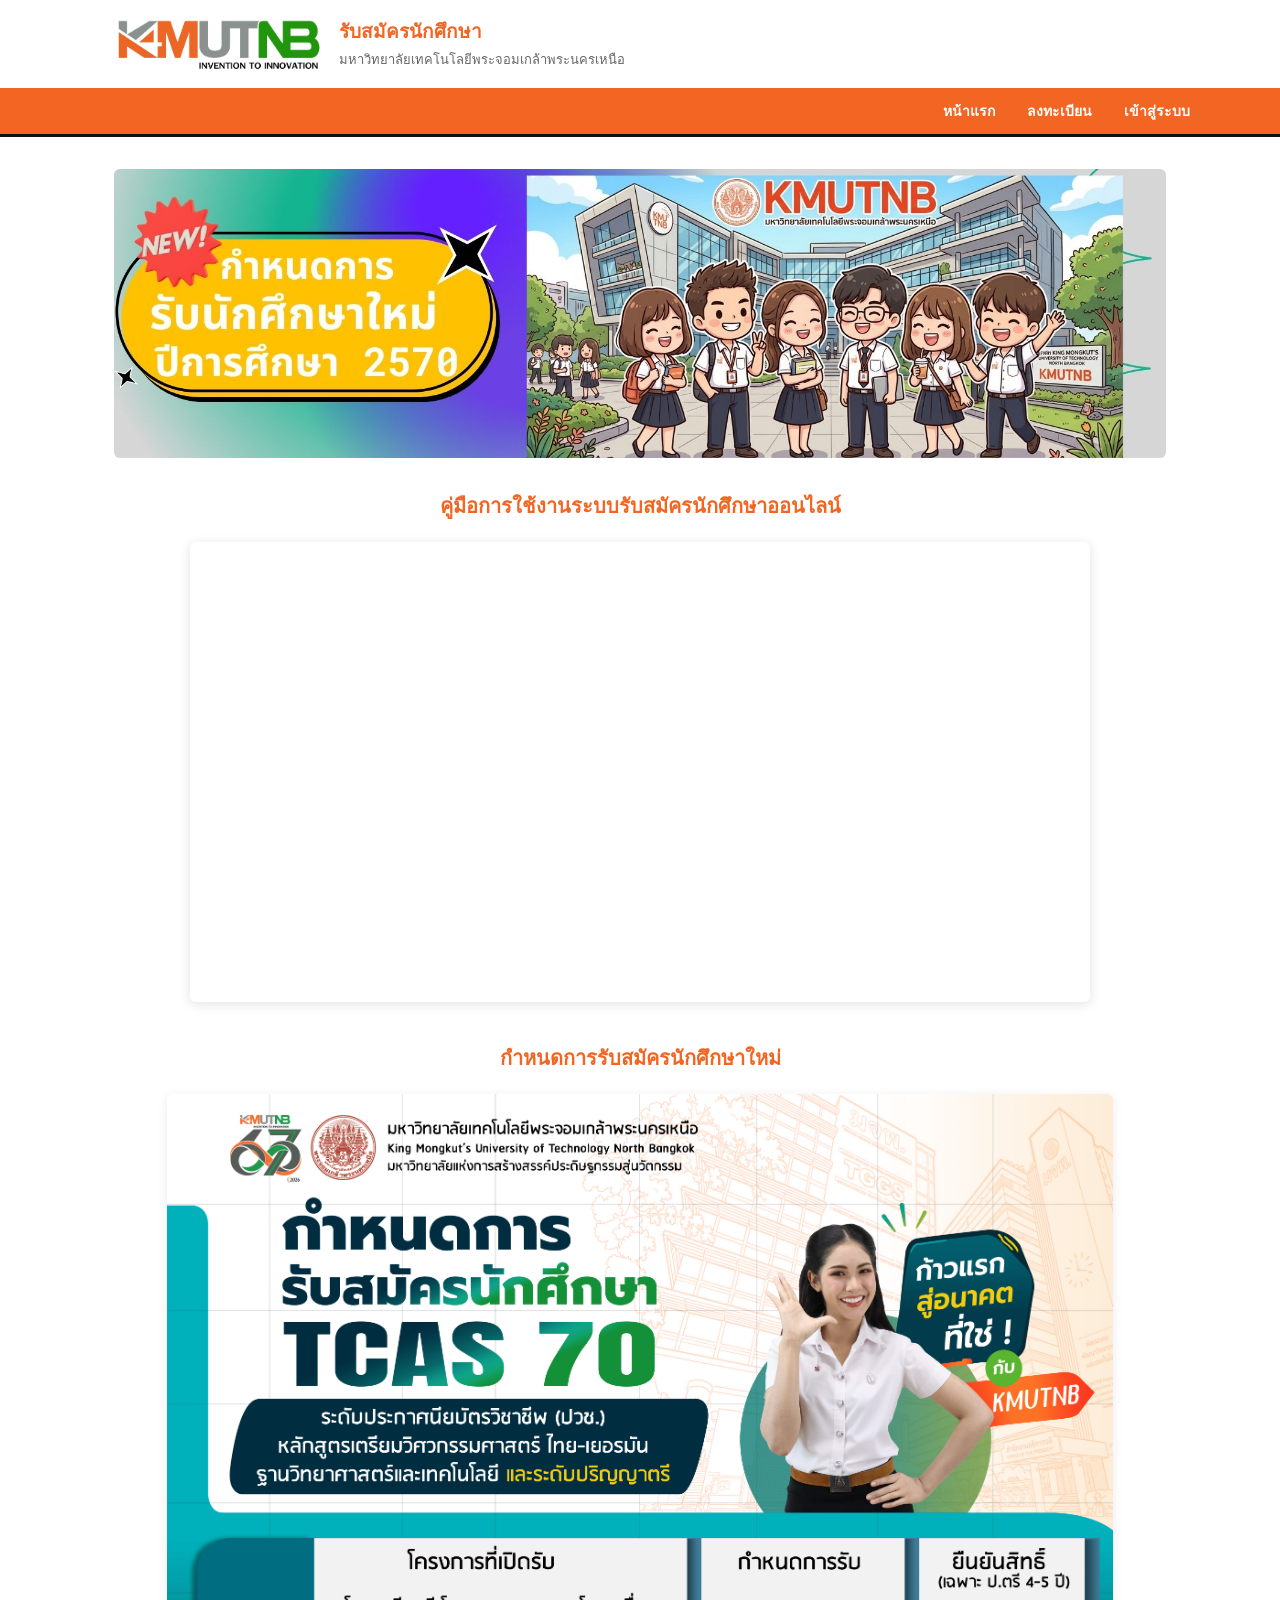
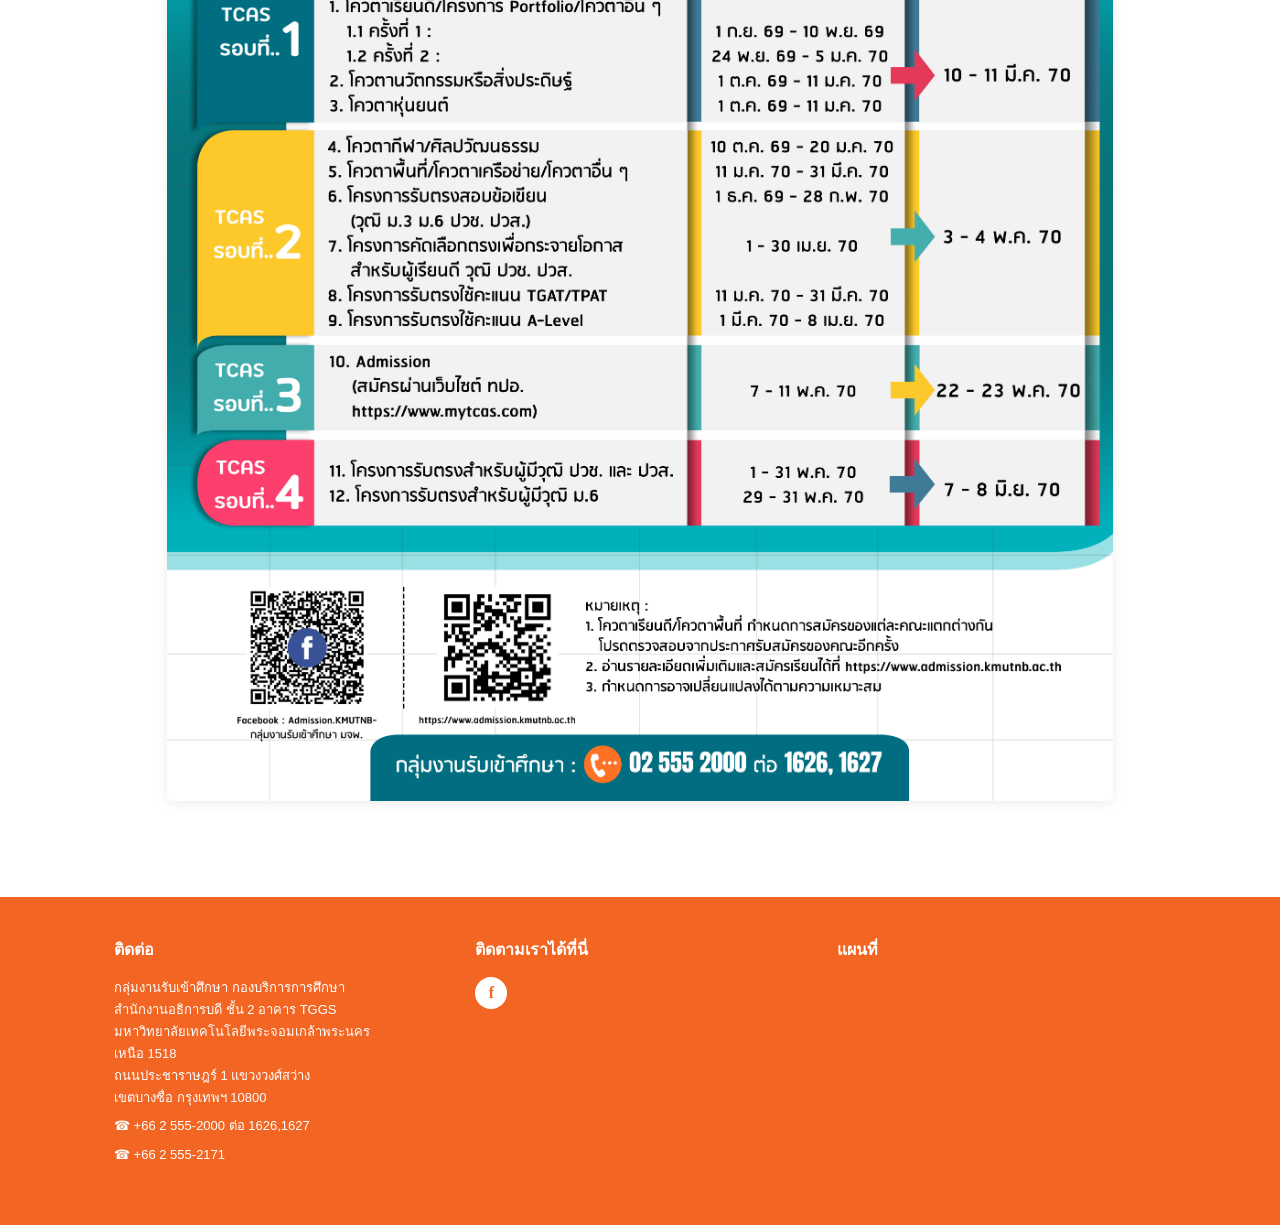
<file: index.html>
<!DOCTYPE html>
<html lang="th">

<head>
    <meta charset="UTF-8">
    <meta name="viewport" content="width=device-width, initial-scale=1.0">

    <title>KMUTNB | รับสมัครนักศึกษา</title>

    <link rel="stylesheet" href="css/style.css">
</head>

<body>

    <div class="website">

        <!-- ================= HEADER ================= -->
        <header class="header">
            <div class="header-top">
                <div class="logo">
                    <img src="img/logo kmutnb final.png" alt="KMUTNB Logo">
                </div>
                <div class="university-text">
                    <div class="thai-name">รับสมัครนักศึกษา</div>
                    <div class="eng-name">มหาวิทยาลัยเทคโนโลยีพระจอมเกล้าพระนครเหนือ</div>
                </div>
            </div>

            <nav class="navbar">
                <div class="navbar-inner">
                    <a href="index.html">หน้าแรก</a>
                    <a href="apply.html">ลงทะเบียน</a>
                    <a href="login.html">เข้าสู่ระบบ</a>
                </div>
            </nav>
        </header>



        <!-- ================= MAIN ================= -->

        <main class="main">

            <img class="hero-banner" src="img/B1.jpg" alt="รับนักศึกษาใหม่">

            <section class="section">
                <h2>คู่มือการใช้งานระบบรับสมัครนักศึกษาออนไลน์</h2>

                <div class="video">
                    <iframe src="https://www.youtube.com/embed/QQ3VZ5KVRFU"
                        title="คู่มือการใช้งานระบบรับสมัครนักศึกษาออนไลน์"
                        allow="accelerometer; autoplay; clipboard-write; encrypted-media; gyroscope; picture-in-picture; web-share"
                        referrerpolicy="strict-origin-when-cross-origin" allowfullscreen></iframe>
                </div>
            </section>

            <section class="section">
                <h2>กำหนดการรับสมัครนักศึกษาใหม่</h2>
                <img class="timeline-img" src="img/Timeline2570.jpg" alt="กำหนดการรับนักศึกษาใหม่">
            </section>

        </main>

        <!-- ================= FOOTER ================= -->
        <footer class="footer">
            <div class="footer-container">

                <!-- ================= ติดต่อ ================= -->
                <div class="footer-contact">
                    <h3>ติดต่อ</h3>
                    <p>กลุ่มงานรับเข้าศึกษา กองบริการการศึกษา</p>
                    <p>สำนักงานอธิการบดี ชั้น 2 อาคาร TGGS</p>
                    <p>มหาวิทยาลัยเทคโนโลยีพระจอมเกล้าพระนคร</p>
                    <p>เหนือ 1518</p>
                    <p>ถนนประชาราษฎร์ 1 แขวงวงศ์สว่าง</p>
                    <p>เขตบางซื่อ กรุงเทพฯ 10800</p>
                    <p class="phone">☎ +66 2 555-2000 ต่อ 1626,1627</p>
                    <p class="phone">☎ +66 2 555-2171</p>
                </div>

                <!-- ================= FACEBOOK ================= -->
                <div class="footer-social">
                    <h3>ติดตามเราได้ที่นี่</h3>
                    <a href="https://www.facebook.com/admission.kmutnb#" class="facebook-icon">f</a>
                </div>

                <!-- ================= MAP ================= -->
                <div class="footer-map">
                    <h3>แผนที่</h3>
                    <iframe
                        src="https://www.google.com/maps/embed?pb=!1m18!1m12!1m3!1d991828.8006073144!2d99.29480537812503!3d13.819137000000016!2m3!1f0!2f0!3f0!3m2!1i1024!2i768!4f13.1!3m3!1m2!1s0x30e29b877800c9af%3A0xd754c571fc7177b!2z4Lih4Lir4Liy4Lin4Li04LiX4Lii4Liy4Lil4Lix4Lii4LmA4LiX4LiE4LmC4LiZ4LmC4Lil4Lii4Li14Lie4Lij4Liw4LiI4Lit4Lih4LmA4LiB4Lil4LmJ4Liy4Lie4Lij4Liw4LiZ4LiE4Lij4LmA4Lir4LiZ4Li34Lit!5e0!3m2!1sth!2sth!4v1788426462247!5m2!1sth!2sth"
                        loading="lazy" referrerpolicy="strict-origin-when-cross-origin"></iframe>
                </div>

            </div>
        </footer>

    </div>
</body>

</html>
</file>
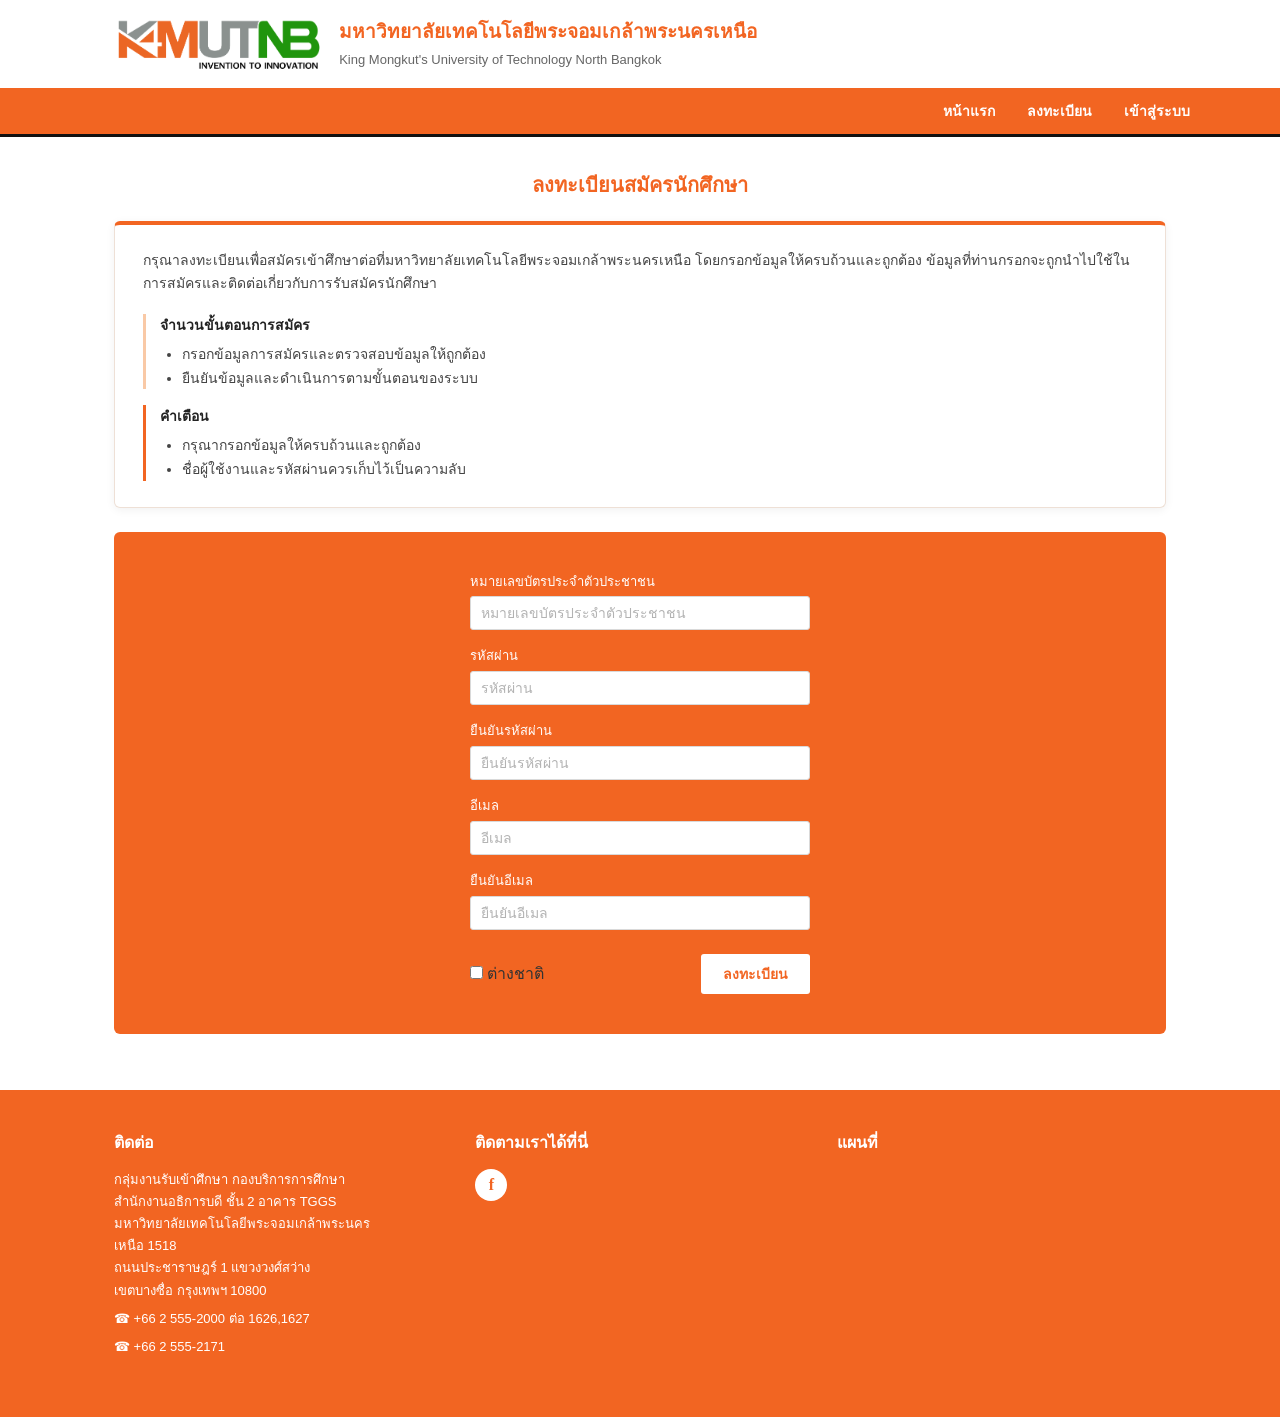
<file: apply.html>
<!DOCTYPE html>
<html lang="th">
<head>
<meta charset="UTF-8">
<meta name="viewport" content="width=device-width, initial-scale=1.0">
<title>ลงทะเบียน</title>
<link rel="stylesheet" href="css/style.css">
</head>
<body>

  <header class="header">
    <div class="header-top">
      <div class="logo">
        <img src="img/logo kmutnb final.png" alt="KMUTNB Logo">
      </div>

      <div class="university-text">
        <div class="thai-name">
          มหาวิทยาลัยเทคโนโลยีพระจอมเกล้าพระนครเหนือ
        </div>

        <div class="eng-name">
          King Mongkut's University of Technology North Bangkok
        </div>
      </div>
    </div>

    <!-- Navbar -->
    <nav class="navbar">
      <div class="navbar-inner">
        <a href="index.html">หน้าแรก</a>
        <a href="apply.html">ลงทะเบียน</a>
        <a href="login.html">เข้าสู่ระบบ</a>
      </div>
    </nav>
  </header>

  <!-- Main content -->
  <main class="main">
    <h2 class="page-title">ลงทะเบียนสมัครนักศึกษา</h2>

    <section class="info-card">
      <p class="intro">
        กรุณาลงทะเบียนเพื่อสมัครเข้าศึกษาต่อที่มหาวิทยาลัยเทคโนโลยีพระจอมเกล้าพระนครเหนือ
        โดยกรอกข้อมูลให้ครบถ้วนและถูกต้อง ข้อมูลที่ท่านกรอกจะถูกนำไปใช้ในการสมัครและติดต่อเกี่ยวกับการรับสมัครนักศึกษา
      </p>

      <div class="info-block">
        <p class="section-label">จำนวนขั้นตอนการสมัคร</p>
        <ul class="info-list">
          <li>กรอกข้อมูลการสมัครและตรวจสอบข้อมูลให้ถูกต้อง</li>
          <li>ยืนยันข้อมูลและดำเนินการตามขั้นตอนของระบบ</li>
        </ul>
      </div>

      <div class="info-block info-block--warning">
        <p class="section-label">คำเตือน</p>
        <ul class="info-list">
          <li>กรุณากรอกข้อมูลให้ครบถ้วนและถูกต้อง</li>
          <li>ชื่อผู้ใช้งานและรหัสผ่านควรเก็บไว้เป็นความลับ</li>
        </ul>
      </div>
    </section>

    <!-- Form card -->
    <section class="form-card">
      <form onsubmit="window.location.href='apply2.html'; return false;">
        <div class="form-group">
          <label for="citizen-id">หมายเลขบัตรประจำตัวประชาชน</label>
          <input type="text" id="citizen-id" name="citizen-id" placeholder="หมายเลขบัตรประจำตัวประชาชน">
        </div>

        <div class="form-group">
          <label for="password">รหัสผ่าน</label>
          <input type="password" id="password" name="password" placeholder="รหัสผ่าน">
        </div>

        <div class="form-group">
          <label for="confirm-password">ยืนยันรหัสผ่าน</label>
          <input type="password" id="confirm-password" name="confirm-password" placeholder="ยืนยันรหัสผ่าน">
        </div>

        <div class="form-group">
          <label for="email">อีเมล</label>
          <input type="email" id="email" name="email" placeholder="อีเมล">
        </div>

        <div class="form-group">
          <label for="confirm-email">ยืนยันอีเมล</label>
          <input type="email" id="confirm-email" name="confirm-email" placeholder="ยืนยันอีเมล">
        </div>

        <div class="form-footer">
          <label class="checkbox-label">
            <input type="checkbox" name="foreigner">
            ต่างชาติ
          </label>
          <button type="submit" class="btn-submit" href="apply2.html">ลงทะเบียน</button>
        </div>
      </form>
    </section>
  </main>

  <!-- ================= FOOTER ================= -->
  <footer class="footer">
    <div class="footer-container">

      <!-- ================= ติดต่อ ================= -->
      <div class="footer-contact">
        <h3>ติดต่อ</h3>
        <p>กลุ่มงานรับเข้าศึกษา กองบริการการศึกษา</p>
        <p>สำนักงานอธิการบดี ชั้น 2 อาคาร TGGS</p>
        <p>มหาวิทยาลัยเทคโนโลยีพระจอมเกล้าพระนคร</p>
        <p>เหนือ 1518</p>
        <p>ถนนประชาราษฎร์ 1 แขวงวงศ์สว่าง</p>
        <p>เขตบางซื่อ กรุงเทพฯ 10800</p>
        <p class="phone">☎ +66 2 555-2000 ต่อ 1626,1627</p>
        <p class="phone">☎ +66 2 555-2171</p>
      </div>

      <!-- ================= FACEBOOK ================= -->
      <div class="footer-social">
        <h3>ติดตามเราได้ที่นี่</h3>
        <a href="https://www.facebook.com/admission.kmutnb#" class="facebook-icon">f</a>
      </div>

      <!-- ================= MAP ================= -->
      <div class="footer-map">
        <h3>แผนที่</h3>
        <iframe src="https://www.google.com/maps/embed?pb=!1m18!1m12!1m3!1d991828.8006073144!2d99.29480537812503!3d13.819137000000016!2m3!1f0!2f0!3f0!3m2!1i1024!2i768!4f13.1!3m3!1m2!1s0x30e29b877800c9af%3A0xd754c571fc7177b!2z4Lih4Lir4Liy4Lin4Li04LiX4Lii4Liy4Lil4Lix4Lii4LmA4LiX4LiE4LmC4LiZ4LmC4Lil4Lii4Li14Lie4Lij4Liw4LiI4Lit4Lih4LmA4LiB4Lil4LmJ4Liy4Lie4Lij4Liw4LiZ4LiE4Lij4LmA4Lir4LiZ4Li34Lit!5e0!3m2!1sth!2sth!4v1788426462247!5m2!1sth!2sth"
          loading="lazy" referrerpolicy="strict-origin-when-cross-origin"></iframe>
      </div>

    </div>
  </footer>
</body>
</html>
</file>
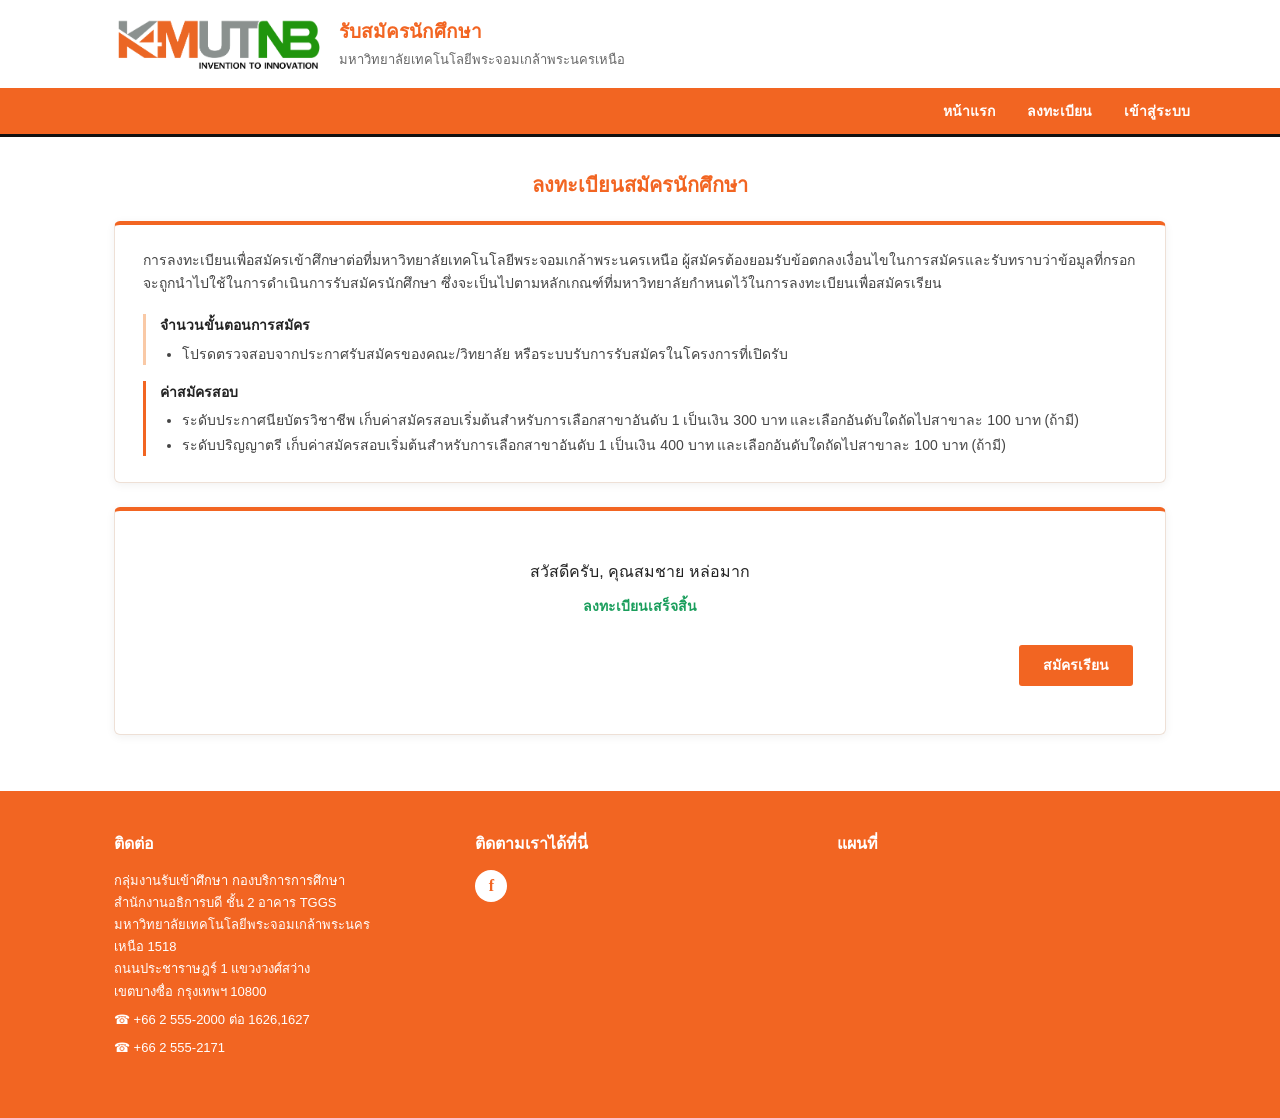
<file: apply2.html>
<!DOCTYPE html>
<html lang="th">
<head>
<meta charset="UTF-8">
<meta name="viewport" content="width=device-width, initial-scale=1.0">
<title>ลงทะเบียนสำเร็จ</title>
<link rel="stylesheet" href="css/style.css">
</head>
<body>

  <header class="header">
    <div class="header-top">
      <div class="logo">
        <img src="img/logo kmutnb final.png" alt="KMUTNB Logo">
      </div>

      <div class="university-text">
        <div class="thai-name">
          รับสมัครนักศึกษา
        </div>
        <div class="eng-name">
          มหาวิทยาลัยเทคโนโลยีพระจอมเกล้าพระนครเหนือ
        </div>
      </div>
    </div>

    <!-- Navbar -->
    <nav class="navbar">
      <div class="navbar-inner">
        <a href="index.html">หน้าแรก</a>
        <a href="apply.html">ลงทะเบียน</a>
        <a href="login.html">เข้าสู่ระบบ</a>
      </div>
    </nav>
  </header>

  <!-- Main content -->
  <main class="main">
    <h2 class="page-title">ลงทะเบียนสมัครนักศึกษา</h2>

    <section class="info-card">
      <p class="intro">
        การลงทะเบียนเพื่อสมัครเข้าศึกษาต่อที่มหาวิทยาลัยเทคโนโลยีพระจอมเกล้าพระนครเหนือ
        ผู้สมัครต้องยอมรับข้อตกลงเงื่อนไขในการสมัครและรับทราบว่าข้อมูลที่กรอกจะถูกนำไปใช้ในการดำเนินการรับสมัครนักศึกษา
        ซึ่งจะเป็นไปตามหลักเกณฑ์ที่มหาวิทยาลัยกำหนดไว้ในการลงทะเบียนเพื่อสมัครเรียน
      </p>

      <div class="info-block">
        <p class="section-label">จำนวนขั้นตอนการสมัคร</p>
        <ul class="info-list">
          <li>โปรดตรวจสอบจากประกาศรับสมัครของคณะ/วิทยาลัย หรือระบบรับการรับสมัครในโครงการที่เปิดรับ</li>
        </ul>
      </div>

      <div class="info-block info-block--warning">
        <p class="section-label">ค่าสมัครสอบ</p>
        <ul class="info-list">
          <li>ระดับประกาศนียบัตรวิชาชีพ เก็บค่าสมัครสอบเริ่มต้นสำหรับการเลือกสาขาอันดับ 1 เป็นเงิน 300 บาท และเลือกอันดับใดถัดไปสาขาละ 100 บาท (ถ้ามี)</li>
          <li>ระดับปริญญาตรี เก็บค่าสมัครสอบเริ่มต้นสำหรับการเลือกสาขาอันดับ 1 เป็นเงิน 400 บาท และเลือกอันดับใดถัดไปสาขาละ 100 บาท (ถ้ามี)</li>
        </ul>
      </div>
    </section>

    <!-- Success card -->
    <section class="success-card">
      <p class="success-greeting">สวัสดีครับ, คุณสมชาย หล่อมาก</p>
      <p class="success-status">ลงทะเบียนเสร็จสิ้น</p>

      <div class="success-actions">
        <a href="login.html" class="btn-primary">สมัครเรียน</a>
      </div>
    </section>
  </main>

  <!-- ================= FOOTER ================= -->
  <footer class="footer">
    <div class="footer-container">

      <!-- ================= ติดต่อ ================= -->
      <div class="footer-contact">
        <h3>ติดต่อ</h3>
        <p>กลุ่มงานรับเข้าศึกษา กองบริการการศึกษา</p>
        <p>สำนักงานอธิการบดี ชั้น 2 อาคาร TGGS</p>
        <p>มหาวิทยาลัยเทคโนโลยีพระจอมเกล้าพระนคร</p>
        <p>เหนือ 1518</p>
        <p>ถนนประชาราษฎร์ 1 แขวงวงศ์สว่าง</p>
        <p>เขตบางซื่อ กรุงเทพฯ 10800</p>
        <p class="phone">☎ +66 2 555-2000 ต่อ 1626,1627</p>
        <p class="phone">☎ +66 2 555-2171</p>
      </div>

      <!-- ================= FACEBOOK ================= -->
      <div class="footer-social">
        <h3>ติดตามเราได้ที่นี่</h3>
        <a href="https://www.facebook.com/admission.kmutnb#" class="facebook-icon">f</a>
      </div>

      <!-- ================= MAP ================= -->
      <div class="footer-map">
        <h3>แผนที่</h3>
        <iframe src="https://www.google.com/maps/embed?pb=!1m18!1m12!1m3!1d991828.8006073144!2d99.29480537812503!3d13.819137000000016!2m3!1f0!2f0!3f0!3m2!1i1024!2i768!4f13.1!3m3!1m2!1s0x30e29b877800c9af%3A0xd754c571fc7177b!2z4Lih4Lir4Liy4Lin4Li04LiX4Lii4Liy4Lil4Lix4Lii4LmA4LiX4LiE4LmC4LiZ4LmC4Lil4Lii4Li14Lie4Lij4Liw4LiI4Lit4Lih4LmA4LiB4Lil4LmJ4Liy4Lie4Lij4Liw4LiZ4LiE4Lij4LmA4Lir4LiZ4Li34Lit!5e0!3m2!1sth!2sth!4v1788426462247!5m2!1sth!2sth"
          loading="lazy" referrerpolicy="strict-origin-when-cross-origin"></iframe>
      </div>

    </div>
  </footer>
</body>
</html>
</file>
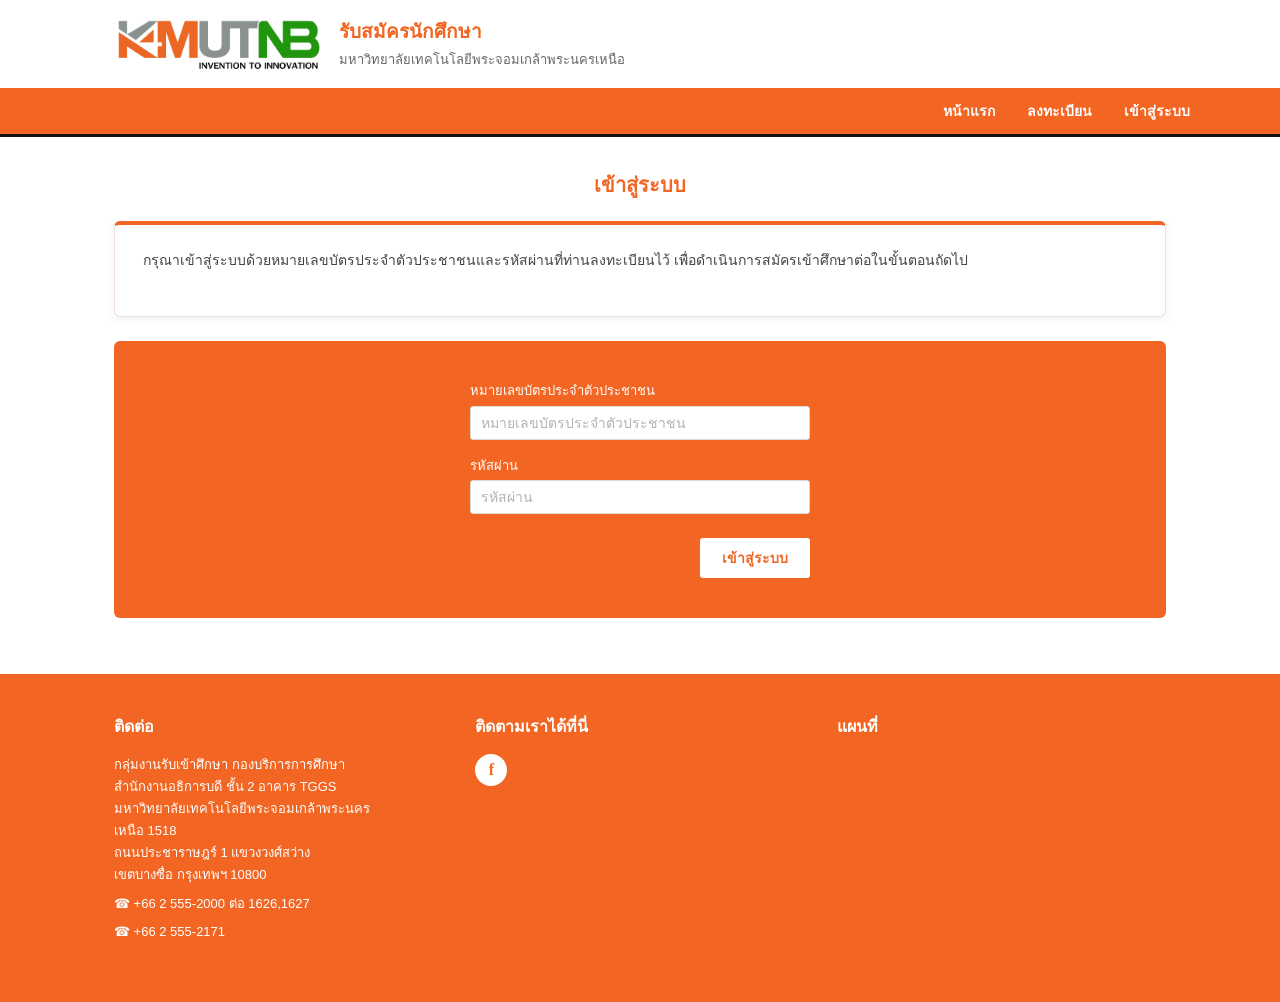
<file: login.html>
<!DOCTYPE html>
<html lang="th">
<head>
<meta charset="UTF-8">
<meta name="viewport" content="width=device-width, initial-scale=1.0">
<title>เข้าสู่ระบบ</title>
<link rel="stylesheet" href="css/style.css">
</head>
<body>

  <header class="header">
    <div class="header-top">
      <div class="logo">
        <img src="img/logo kmutnb final.png" alt="KMUTNB Logo">
      </div>
      <div class="university-text">
        <div class="thai-name">รับสมัครนักศึกษา</div>
        <div class="eng-name">มหาวิทยาลัยเทคโนโลยีพระจอมเกล้าพระนครเหนือ</div>
      </div>
    </div>

    <nav class="navbar">
      <div class="navbar-inner">
        <a href="index.html">หน้าแรก</a>
        <a href="apply.html">ลงทะเบียน</a>
        <a href="login.html">เข้าสู่ระบบ</a>
      </div>
    </nav>
  </header>

  <main class="main">
    <h2 class="page-title">เข้าสู่ระบบ</h2>

    <section class="info-card">
      <p class="intro">
        กรุณาเข้าสู่ระบบด้วยหมายเลขบัตรประจำตัวประชาชนและรหัสผ่านที่ท่านลงทะเบียนไว้
        เพื่อดำเนินการสมัครเข้าศึกษาต่อในขั้นตอนถัดไป
      </p>
    </section>

    <section class="form-card">
      <form onsubmit="window.location.href='login2.html'; return false;">
        <div class="form-group">
          <label for="login-id">หมายเลขบัตรประจำตัวประชาชน</label>
          <input type="text" id="login-id" name="login-id" placeholder="หมายเลขบัตรประจำตัวประชาชน">
        </div>

        <div class="form-group">
          <label for="login-password">รหัสผ่าน</label>
          <input type="password" id="login-password" name="login-password" placeholder="รหัสผ่าน">
        </div>

        <div class="form-footer form-footer--end">
          <button type="submit" class="btn-submit">เข้าสู่ระบบ</button>
        </div>
      </form>
    </section>
  </main>

  <footer class="footer">
    <div class="footer-container">
      <div class="footer-contact">
        <h3>ติดต่อ</h3>
        <p>กลุ่มงานรับเข้าศึกษา กองบริการการศึกษา</p>
        <p>สำนักงานอธิการบดี ชั้น 2 อาคาร TGGS</p>
        <p>มหาวิทยาลัยเทคโนโลยีพระจอมเกล้าพระนคร</p>
        <p>เหนือ 1518</p>
        <p>ถนนประชาราษฎร์ 1 แขวงวงศ์สว่าง</p>
        <p>เขตบางซื่อ กรุงเทพฯ 10800</p>
        <p class="phone">☎ +66 2 555-2000 ต่อ 1626,1627</p>
        <p class="phone">☎ +66 2 555-2171</p>
      </div>

      <div class="footer-social">
        <h3>ติดตามเราได้ที่นี่</h3>
        <a href="https://www.facebook.com/admission.kmutnb#" class="facebook-icon">f</a>
      </div>

      <div class="footer-map">
        <h3>แผนที่</h3>
        <iframe src="https://www.google.com/maps/embed?pb=!1m18!1m12!1m3!1d991828.8006073144!2d99.29480537812503!3d13.819137000000016!2m3!1f0!2f0!3f0!3m2!1i1024!2i768!4f13.1!3m3!1m2!1s0x30e29b877800c9af%3A0xd754c571fc7177b!2z4Lih4Lir4Liy4Lin4Li04LiX4Lii4Liy4Lil4Lix4Lii4LmA4LiX4LiE4LmC4LiZ4LmC4Lil4Lii4Li14Lie4Lij4Liw4LiI4Lit4Lih4LmA4LiB4Lil4LmJ4Liy4Lie4Lij4Liw4LiZ4LiE4Lij4LmA4Lir4LiZ4Li34Lit!5e0!3m2!1sth!2sth!4v1788426462247!5m2!1sth!2sth"
          loading="lazy" referrerpolicy="strict-origin-when-cross-origin"></iframe>
      </div>
    </div>
  </footer>
</body>
</html>
</file>
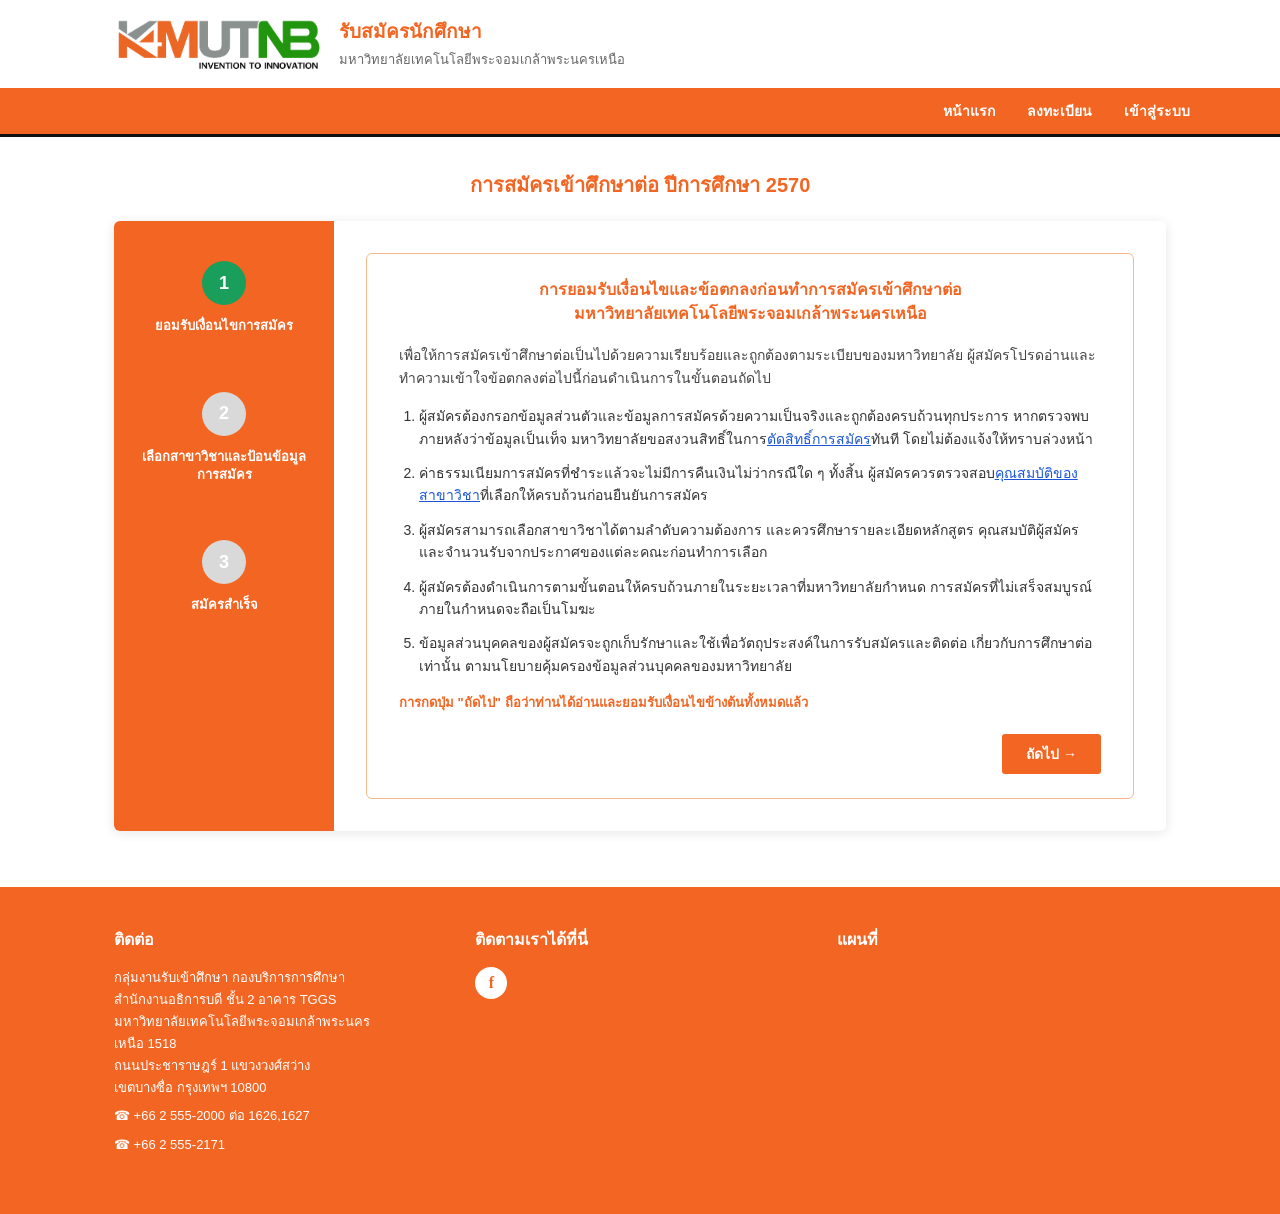
<file: login2.html>
<!DOCTYPE html>
<html lang="th">
<head>
<meta charset="UTF-8">
<meta name="viewport" content="width=device-width, initial-scale=1.0">
<title>เข้าสู่ระบบ</title>
<link rel="stylesheet" href="css/style.css">
</head>
<body>

  <header class="header">
    <div class="header-top">
      <div class="logo">
        <img src="img/logo kmutnb final.png" alt="KMUTNB Logo">
      </div>
      <div class="university-text">
        <div class="thai-name">รับสมัครนักศึกษา</div>
        <div class="eng-name">มหาวิทยาลัยเทคโนโลยีพระจอมเกล้าพระนครเหนือ</div>
      </div>
    </div>

    <nav class="navbar">
      <div class="navbar-inner">
        <a href="index.html">หน้าแรก</a>
        <a href="apply.html">ลงทะเบียน</a>
        <a href="login.html">เข้าสู่ระบบ</a>
      </div>
    </nav>
  </header>

  <main class="main">
    <h2 class="page-title">การสมัครเข้าศึกษาต่อ ปีการศึกษา 2570</h2>

    <div class="wizard">
      <!-- Step sidebar -->
      <aside class="wizard-sidebar">
        <ol class="step-list">
          <li class="step-item step-item--done">
            <span class="step-circle">1</span>
            <span class="step-label">ยอมรับเงื่อนไขการสมัคร</span>
          </li>
          <li class="step-item">
            <span class="step-circle">2</span>
            <span class="step-label">เลือกสาขาวิชาและป้อนข้อมูลการสมัคร</span>
          </li>
          <li class="step-item">
            <span class="step-circle">3</span>
            <span class="step-label">สมัครสำเร็จ</span>
          </li>
        </ol>
      </aside>

      <!-- Terms & conditions -->
      <section class="wizard-content">
        <div class="terms-box">
          <h3 class="terms-title">
            การยอมรับเงื่อนไขและข้อตกลงก่อนทำการสมัครเข้าศึกษาต่อ<br>
            มหาวิทยาลัยเทคโนโลยีพระจอมเกล้าพระนครเหนือ
          </h3>

          <p class="terms-lead">
            เพื่อให้การสมัครเข้าศึกษาต่อเป็นไปด้วยความเรียบร้อยและถูกต้องตามระเบียบของมหาวิทยาลัย
            ผู้สมัครโปรดอ่านและทำความเข้าใจข้อตกลงต่อไปนี้ก่อนดำเนินการในขั้นตอนถัดไป
          </p>

          <ol class="terms-list">
            <li>
              ผู้สมัครต้องกรอกข้อมูลส่วนตัวและข้อมูลการสมัครด้วยความเป็นจริงและถูกต้องครบถ้วนทุกประการ
              หากตรวจพบภายหลังว่าข้อมูลเป็นเท็จ มหาวิทยาลัยขอสงวนสิทธิ์ในการ<a href="#">ตัดสิทธิ์การสมัคร</a>ทันที
              โดยไม่ต้องแจ้งให้ทราบล่วงหน้า
            </li>
            <li>
              ค่าธรรมเนียมการสมัครที่ชำระแล้วจะไม่มีการคืนเงินไม่ว่ากรณีใด ๆ ทั้งสิ้น
              ผู้สมัครควรตรวจสอบ<a href="#">คุณสมบัติของสาขาวิชา</a>ที่เลือกให้ครบถ้วนก่อนยืนยันการสมัคร
            </li>
            <li>
              ผู้สมัครสามารถเลือกสาขาวิชาได้ตามลำดับความต้องการ และควรศึกษารายละเอียดหลักสูตร
              คุณสมบัติผู้สมัคร และจำนวนรับจากประกาศของแต่ละคณะก่อนทำการเลือก
            </li>
            <li>
              ผู้สมัครต้องดำเนินการตามขั้นตอนให้ครบถ้วนภายในระยะเวลาที่มหาวิทยาลัยกำหนด
              การสมัครที่ไม่เสร็จสมบูรณ์ภายในกำหนดจะถือเป็นโมฆะ
            </li>
            <li>
              ข้อมูลส่วนบุคคลของผู้สมัครจะถูกเก็บรักษาและใช้เพื่อวัตถุประสงค์ในการรับสมัครและติดต่อ
              เกี่ยวกับการศึกษาต่อเท่านั้น ตามนโยบายคุ้มครองข้อมูลส่วนบุคคลของมหาวิทยาลัย
            </li>
          </ol>

          <p class="terms-footnote">
            การกดปุ่ม "ถัดไป" ถือว่าท่านได้อ่านและยอมรับเงื่อนไขข้างต้นทั้งหมดแล้ว
          </p>

          <div class="terms-actions">
            <a href="login3.html" class="btn-primary">ถัดไป →</a>
          </div>
        </div>
      </section>
    </div>
  </main>

  <footer class="footer">
    <div class="footer-container">
      <div class="footer-contact">
        <h3>ติดต่อ</h3>
        <p>กลุ่มงานรับเข้าศึกษา กองบริการการศึกษา</p>
        <p>สำนักงานอธิการบดี ชั้น 2 อาคาร TGGS</p>
        <p>มหาวิทยาลัยเทคโนโลยีพระจอมเกล้าพระนคร</p>
        <p>เหนือ 1518</p>
        <p>ถนนประชาราษฎร์ 1 แขวงวงศ์สว่าง</p>
        <p>เขตบางซื่อ กรุงเทพฯ 10800</p>
        <p class="phone">☎ +66 2 555-2000 ต่อ 1626,1627</p>
        <p class="phone">☎ +66 2 555-2171</p>
      </div>

      <div class="footer-social">
        <h3>ติดตามเราได้ที่นี่</h3>
        <a href="https://www.facebook.com/admission.kmutnb#" class="facebook-icon">f</a>
      </div>

      <div class="footer-map">
        <h3>แผนที่</h3>
        <iframe src="https://www.google.com/maps/embed?pb=!1m18!1m12!1m3!1d991828.8006073144!2d99.29480537812503!3d13.819137000000016!2m3!1f0!2f0!3f0!3m2!1i1024!2i768!4f13.1!3m3!1m2!1s0x30e29b877800c9af%3A0xd754c571fc7177b!2z4Lih4Lir4Liy4Lin4Li04LiX4Lii4Liy4Lil4Lix4Lii4LmA4LiX4LiE4LmC4LiZ4LmC4Lil4Lii4Li14Lie4Lij4Liw4LiI4Lit4Lih4LmA4LiB4Lil4LmJ4Liy4Lie4Lij4Liw4LiZ4LiE4Lij4LmA4Lir4LiZ4Li34Lit!5e0!3m2!1sth!2sth!4v1788426462247!5m2!1sth!2sth"
          loading="lazy" referrerpolicy="strict-origin-when-cross-origin"></iframe>
      </div>
    </div>
  </footer>
</body>
</html>
</file>
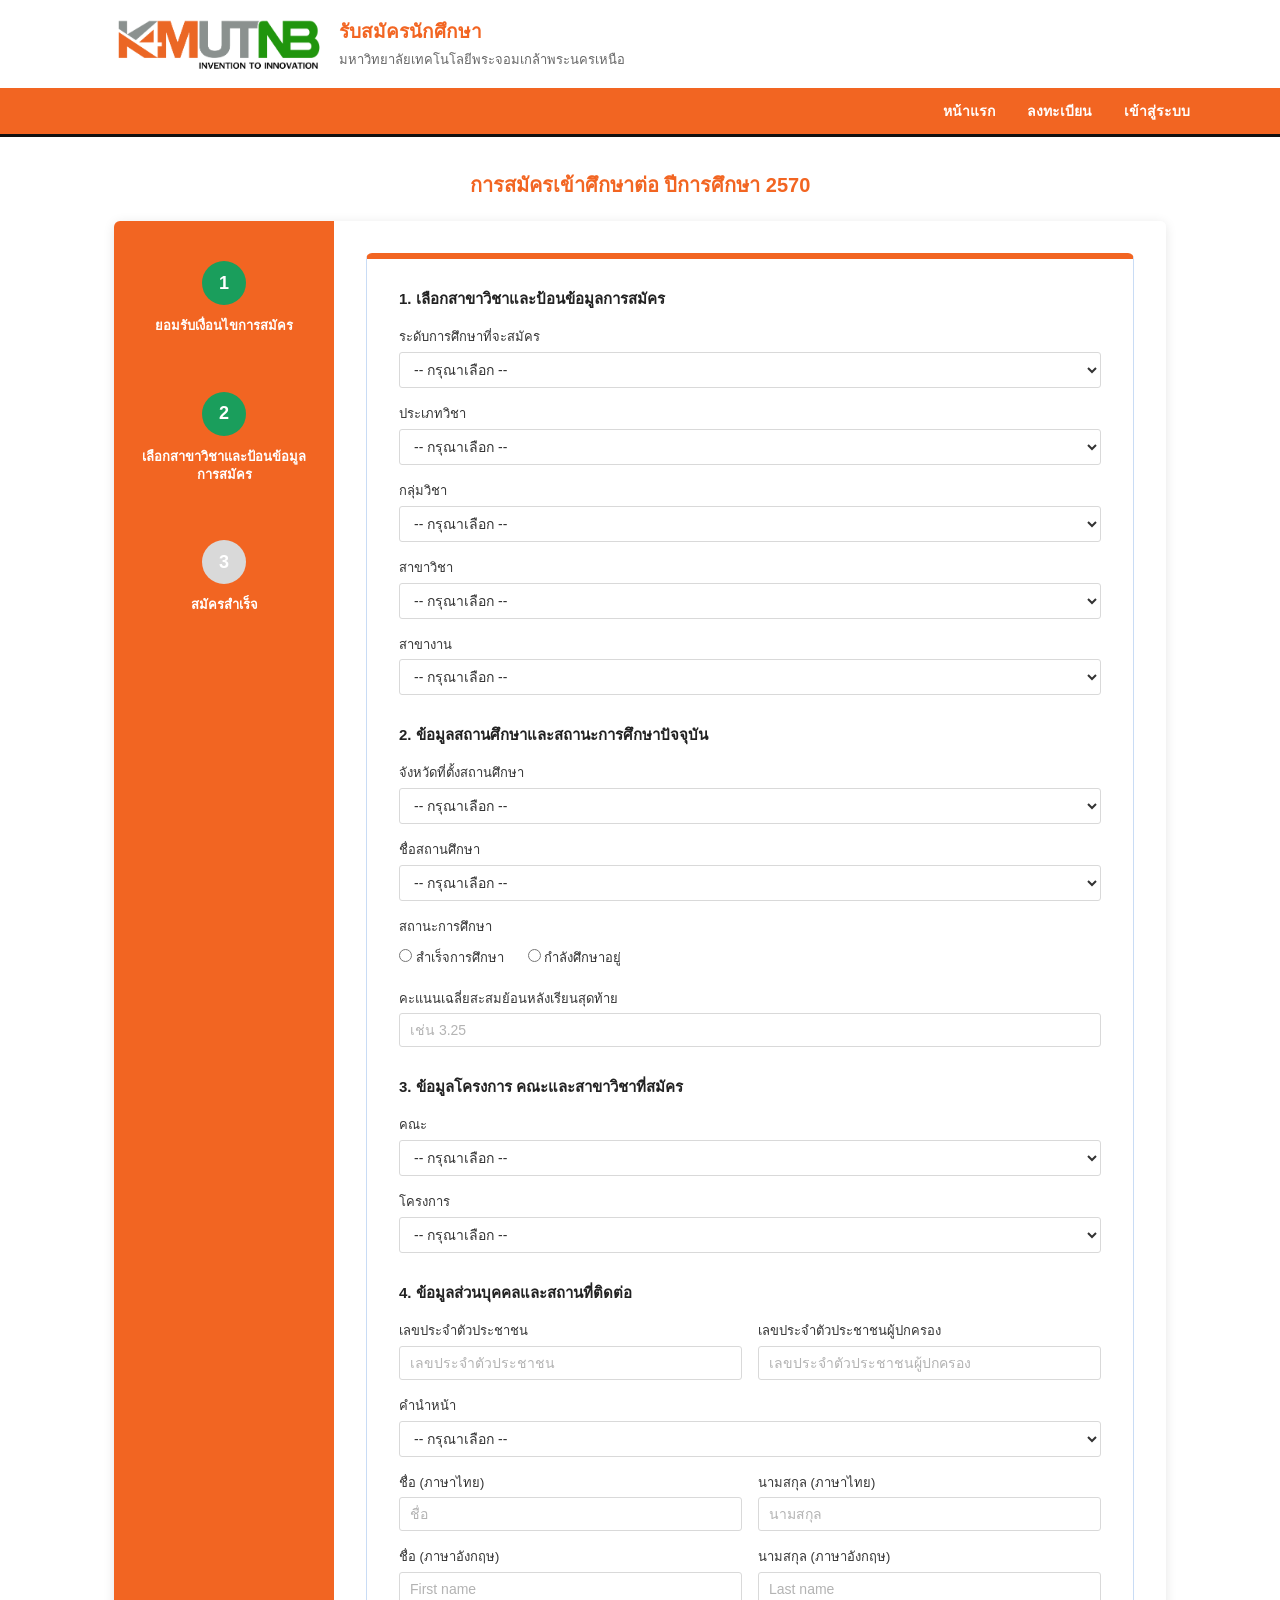
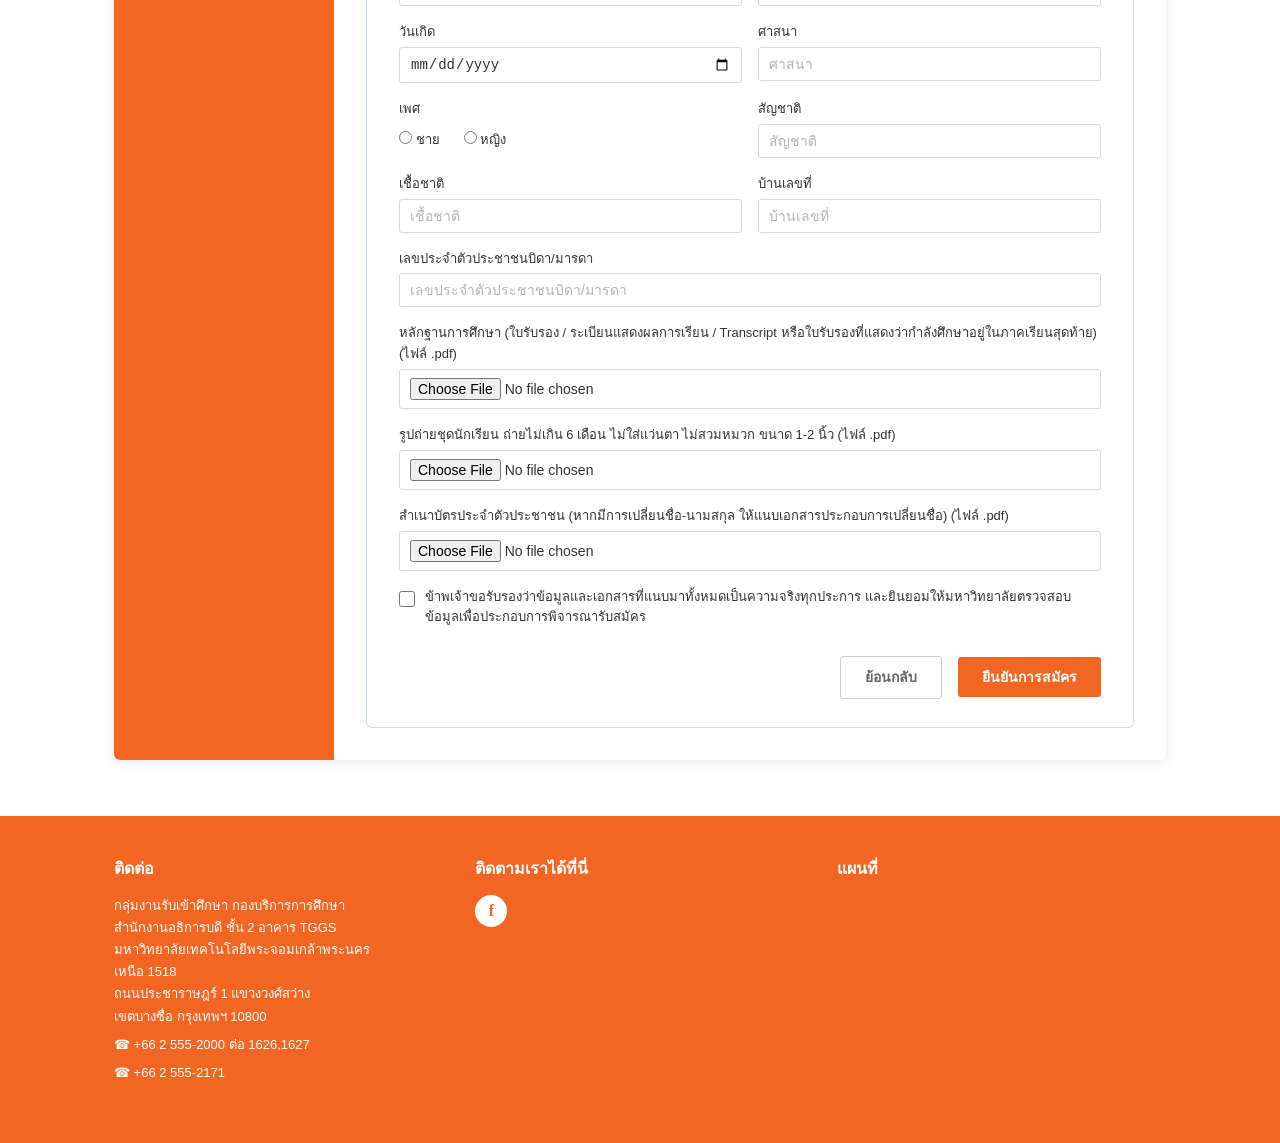
<file: login3.html>
<!DOCTYPE html>
<html lang="th">

<head>
  <meta charset="UTF-8">
  <meta name="viewport" content="width=device-width, initial-scale=1.0">
  <title>เข้าสู่ระบบ</title>
  <link rel="stylesheet" href="css/style.css">
</head>

<body>

  <header class="header">
    <div class="header-top">
      <div class="logo">
        <img src="img/logo kmutnb final.png" alt="KMUTNB Logo">
      </div>
      <div class="university-text">
        <div class="thai-name">รับสมัครนักศึกษา</div>
        <div class="eng-name">มหาวิทยาลัยเทคโนโลยีพระจอมเกล้าพระนครเหนือ</div>
      </div>
    </div>

    <nav class="navbar">
      <div class="navbar-inner">
        <a href="index.html">หน้าแรก</a>
        <a href="apply.html">ลงทะเบียน</a>
        <a href="login.html">เข้าสู่ระบบ</a>
      </div>
    </nav>
  </header>

  <main class="main">
    <h2 class="page-title">การสมัครเข้าศึกษาต่อ ปีการศึกษา 2570</h2>

    <div class="wizard">
      <!-- Step sidebar -->
      <aside class="wizard-sidebar">
        <ol class="step-list">
          <li class="step-item step-item--done">
            <span class="step-circle">1</span>
            <span class="step-label">ยอมรับเงื่อนไขการสมัคร</span>
          </li>
          <li class="step-item step-item--done">
            <span class="step-circle">2</span>
            <span class="step-label">เลือกสาขาวิชาและป้อนข้อมูลการสมัคร</span>
          </li>
          <li class="step-item">
            <span class="step-circle">3</span>
            <span class="step-label">สมัครสำเร็จ</span>
          </li>
        </ol>
      </aside>

      <!-- Application form -->
      <section class="wizard-content">
        <form class="form-panel" onsubmit="window.location.href='login4.html'; return false;">

          <!-- 1. สาขาวิชา -->
          <div class="form-section">
            <h4 class="form-section-title">1. เลือกสาขาวิชาและป้อนข้อมูลการสมัคร</h4>

            <div class="form-group">
              <label for="edu-level">ระดับการศึกษาที่จะสมัคร</label>
              <select id="edu-level" name="edu-level">
                <option value="" selected>-- กรุณาเลือก --</option>
                <option>ประกาศนียบัตรวิชาชีพ (ปวช.)</option>
                <option>ประกาศนียบัตรวิชาชีพชั้นสูง (ปวส.)</option>
                <option>ปริญญาตรี</option>
              </select>
            </div>

            <div class="form-group">
              <label for="edu-type">ประเภทวิชา</label>
              <select id="edu-type" name="edu-type">
                <option value="" selected>-- กรุณาเลือก --</option>
                <option>อุตสาหกรรม</option>
                <option>บริหารธุรกิจ</option>
                <option>เทคโนโลยีสารสนเทศ</option>
              </select>
            </div>

            <div class="form-group">
              <label for="edu-group">กลุ่มวิชา</label>
              <select id="edu-group" name="edu-group">
                <option value="" selected>-- กรุณาเลือก --</option>
                <option>วิศวกรรมศาสตร์</option>
                <option>วิทยาศาสตร์ประยุกต์</option>
                <option>ครุศาสตร์อุตสาหกรรม</option>
              </select>
            </div>

            <div class="form-group">
              <label for="edu-major">สาขาวิชา</label>
              <select id="edu-major" name="edu-major">
                <option value="" selected>-- กรุณาเลือก --</option>
                <option>วิศวกรรมคอมพิวเตอร์</option>
                <option>วิศวกรรมไฟฟ้า</option>
                <option>วิศวกรรมเครื่องกล</option>
              </select>
            </div>

            <div class="form-group">
              <label for="edu-track">สาขางาน</label>
              <select id="edu-track" name="edu-track">
                <option value="" selected>-- กรุณาเลือก --</option>
                <option>ภาคปกติ</option>
                <option>ภาคสมทบ</option>
              </select>
            </div>
          </div>

          <!-- 2. สถานศึกษา -->
          <div class="form-section">
            <h4 class="form-section-title">2. ข้อมูลสถานศึกษาและสถานะการศึกษาปัจจุบัน</h4>

            <div class="form-group">
              <label for="school-province">จังหวัดที่ตั้งสถานศึกษา</label>
              <select id="school-province" name="school-province">
                <option value="" selected>-- กรุณาเลือก --</option>
                <option>กรุงเทพมหานคร</option>
                <option>นนทบุรี</option>
                <option>ปทุมธานี</option>
              </select>
            </div>

            <div class="form-group">
              <label for="school-name">ชื่อสถานศึกษา</label>
              <select id="school-name" name="school-name">
                <option value="" selected>-- กรุณาเลือก --</option>
                <option>โรงเรียน / วิทยาลัยเทคนิค</option>
              </select>
            </div>

            <div class="form-group">
              <label>สถานะการศึกษา</label>
              <div class="radio-inline">
                <label class="radio-label"><input type="radio" name="study-status"> สำเร็จการศึกษา</label>
                <label class="radio-label"><input type="radio" name="study-status"> กำลังศึกษาอยู่</label>
              </div>
            </div>

            <div class="form-group">
              <label for="gpa">คะแนนเฉลี่ยสะสมย้อนหลังเรียนสุดท้าย</label>
              <input type="text" id="gpa" name="gpa" placeholder="เช่น 3.25">
            </div>
          </div>

          <!-- 3. โครงการ -->
          <div class="form-section">
            <h4 class="form-section-title">3. ข้อมูลโครงการ คณะและสาขาวิชาที่สมัคร</h4>

            <div class="form-group">
              <label for="faculty">คณะ</label>
              <select id="faculty" name="faculty">
                <option value="" selected>-- กรุณาเลือก --</option>
                <option>คณะวิศวกรรมศาสตร์</option>
                <option>คณะวิทยาศาสตร์ประยุกต์</option>
                <option>คณะครุศาสตร์อุตสาหกรรม</option>
              </select>
            </div>

            <div class="form-group">
              <label for="program">โครงการ</label>
              <select id="program" name="program">
                <option value="" selected>-- กรุณาเลือก --</option>
                <option>โครงการรับตรง</option>
                <option>โควตาพื้นที่</option>
              </select>
            </div>
          </div>

          <!-- 4. ข้อมูลส่วนบุคคล -->
          <div class="form-section">
            <h4 class="form-section-title">4. ข้อมูลส่วนบุคคลและสถานที่ติดต่อ</h4>

            <div class="form-row-2">
              <div class="form-group">
                <label for="citizen-id2">เลขประจำตัวประชาชน</label>
                <input type="text" id="citizen-id2" name="citizen-id2" placeholder="เลขประจำตัวประชาชน">
              </div>
              <div class="form-group">
                <label for="guardian-id">เลขประจำตัวประชาชนผู้ปกครอง</label>
                <input type="text" id="guardian-id" name="guardian-id" placeholder="เลขประจำตัวประชาชนผู้ปกครอง">
              </div>
            </div>

            <div class="form-group">
              <label for="title-name">คำนำหน้า</label>
              <select id="title-name" name="title-name">
                <option value="" selected>-- กรุณาเลือก --</option>
                <option>นาย</option>
                <option>นาง</option>
                <option>นางสาว</option>
              </select>
            </div>

            <div class="form-row-2">
              <div class="form-group">
                <label for="firstname-th">ชื่อ (ภาษาไทย)</label>
                <input type="text" id="firstname-th" name="firstname-th" placeholder="ชื่อ">
              </div>
              <div class="form-group">
                <label for="lastname-th">นามสกุล (ภาษาไทย)</label>
                <input type="text" id="lastname-th" name="lastname-th" placeholder="นามสกุล">
              </div>
            </div>

            <div class="form-row-2">
              <div class="form-group">
                <label for="firstname-en">ชื่อ (ภาษาอังกฤษ)</label>
                <input type="text" id="firstname-en" name="firstname-en" placeholder="First name">
              </div>
              <div class="form-group">
                <label for="lastname-en">นามสกุล (ภาษาอังกฤษ)</label>
                <input type="text" id="lastname-en" name="lastname-en" placeholder="Last name">
              </div>
            </div>

            <div class="form-row-2">
              <div class="form-group">
                <label for="birthdate">วันเกิด</label>
                <input type="date" id="birthdate" name="birthdate">
              </div>
              <div class="form-group">
                <label for="religion">ศาสนา</label>
                <input type="text" id="religion" name="religion" placeholder="ศาสนา">
              </div>
            </div>

            <div class="form-row-2">
              <div class="form-group">
                <label>เพศ</label>
                <div class="radio-inline">
                  <label class="radio-label"><input type="radio" name="gender"> ชาย</label>
                  <label class="radio-label"><input type="radio" name="gender"> หญิง</label>
                </div>
              </div>
              <div class="form-group">
                <label for="nationality">สัญชาติ</label>
                <input type="text" id="nationality" name="nationality" placeholder="สัญชาติ">
              </div>
            </div>

            <div class="form-row-2">
              <div class="form-group">
                <label for="ethnicity">เชื้อชาติ</label>
                <input type="text" id="ethnicity" name="ethnicity" placeholder="เชื้อชาติ">
              </div>
              <div class="form-group">
                <label for="house-no">บ้านเลขที่</label>
                <input type="text" id="house-no" name="house-no" placeholder="บ้านเลขที่">
              </div>
            </div>

            <div class="form-group">
              <label for="parent-id">เลขประจำตัวประชาชนบิดา/มารดา</label>
              <input type="text" id="parent-id" name="parent-id" placeholder="เลขประจำตัวประชาชนบิดา/มารดา">
            </div>

            <div class="form-group">
              <label for="doc-transcript">หลักฐานการศึกษา (ใบรับรอง / ระเบียนแสดงผลการเรียน / Transcript
                หรือใบรับรองที่แสดงว่ากำลังศึกษาอยู่ในภาคเรียนสุดท้าย) (ไฟล์ .pdf)</label>
              <input type="file" id="doc-transcript" name="doc-transcript" accept=".pdf">
            </div>

            <div class="form-group">
              <label for="doc-photo">รูปถ่ายชุดนักเรียน ถ่ายไม่เกิน 6 เดือน ไม่ใส่แว่นตา ไม่สวมหมวก ขนาด 1-2 นิ้ว (ไฟล์
                .pdf)</label>
              <input type="file" id="doc-photo" name="doc-photo" accept=".pdf">
            </div>

            <div class="form-group">
              <label for="doc-idcard">สำเนาบัตรประจำตัวประชาชน (หากมีการเปลี่ยนชื่อ-นามสกุล
                ให้แนบเอกสารประกอบการเปลี่ยนชื่อ) (ไฟล์ .pdf)</label>
              <input type="file" id="doc-idcard" name="doc-idcard" accept=".pdf">
            </div>

            <div class="form-group">
              <label class="checkbox-label checkbox-label--dark">
                <input type="checkbox" name="confirm-truth">
                <span>
                  ข้าพเจ้าขอรับรองว่าข้อมูลและเอกสารที่แนบมาทั้งหมดเป็นความจริงทุกประการ
                  และยินยอมให้มหาวิทยาลัยตรวจสอบข้อมูลเพื่อประกอบการพิจารณารับสมัคร
                </span>
              </label>
            </div>
          </div>

          <div class="form-footer">
            <a href="login2.html" class="btn-outline">ย้อนกลับ</a>
            <button type="submit" class="btn-primary">ยืนยันการสมัคร</button>
          </div>
        </form>
      </section>
    </div>
  </main>

  <footer class="footer">
    <div class="footer-container">
      <div class="footer-contact">
        <h3>ติดต่อ</h3>
        <p>กลุ่มงานรับเข้าศึกษา กองบริการการศึกษา</p>
        <p>สำนักงานอธิการบดี ชั้น 2 อาคาร TGGS</p>
        <p>มหาวิทยาลัยเทคโนโลยีพระจอมเกล้าพระนคร</p>
        <p>เหนือ 1518</p>
        <p>ถนนประชาราษฎร์ 1 แขวงวงศ์สว่าง</p>
        <p>เขตบางซื่อ กรุงเทพฯ 10800</p>
        <p class="phone">☎ +66 2 555-2000 ต่อ 1626,1627</p>
        <p class="phone">☎ +66 2 555-2171</p>
      </div>

      <div class="footer-social">
        <h3>ติดตามเราได้ที่นี่</h3>
        <a href="https://www.facebook.com/admission.kmutnb#" class="facebook-icon">f</a>
      </div>

      <div class="footer-map">
        <h3>แผนที่</h3>
        <iframe
          src="https://www.google.com/maps/embed?pb=!1m18!1m12!1m3!1d991828.8006073144!2d99.29480537812503!3d13.819137000000016!2m3!1f0!2f0!3f0!3m2!1i1024!2i768!4f13.1!3m3!1m2!1s0x30e29b877800c9af%3A0xd754c571fc7177b!2z4Lih4Lir4Liy4Lin4Li04LiX4Lii4Liy4Lil4Lix4Lii4LmA4LiX4LiE4LmC4LiZ4LmC4Lil4Lii4Li14Lie4Lij4Liw4LiI4Lit4Lih4LmA4LiB4Lil4LmJ4Liy4Lie4Lij4Liw4LiZ4LiE4Lij4LmA4Lir4LiZ4Li34Lit!5e0!3m2!1sth!2sth!4v1788426462247!5m2!1sth!2sth"
          loading="lazy" referrerpolicy="strict-origin-when-cross-origin"></iframe>
      </div>
    </div>
  </footer>
</body>

</html>
</file>
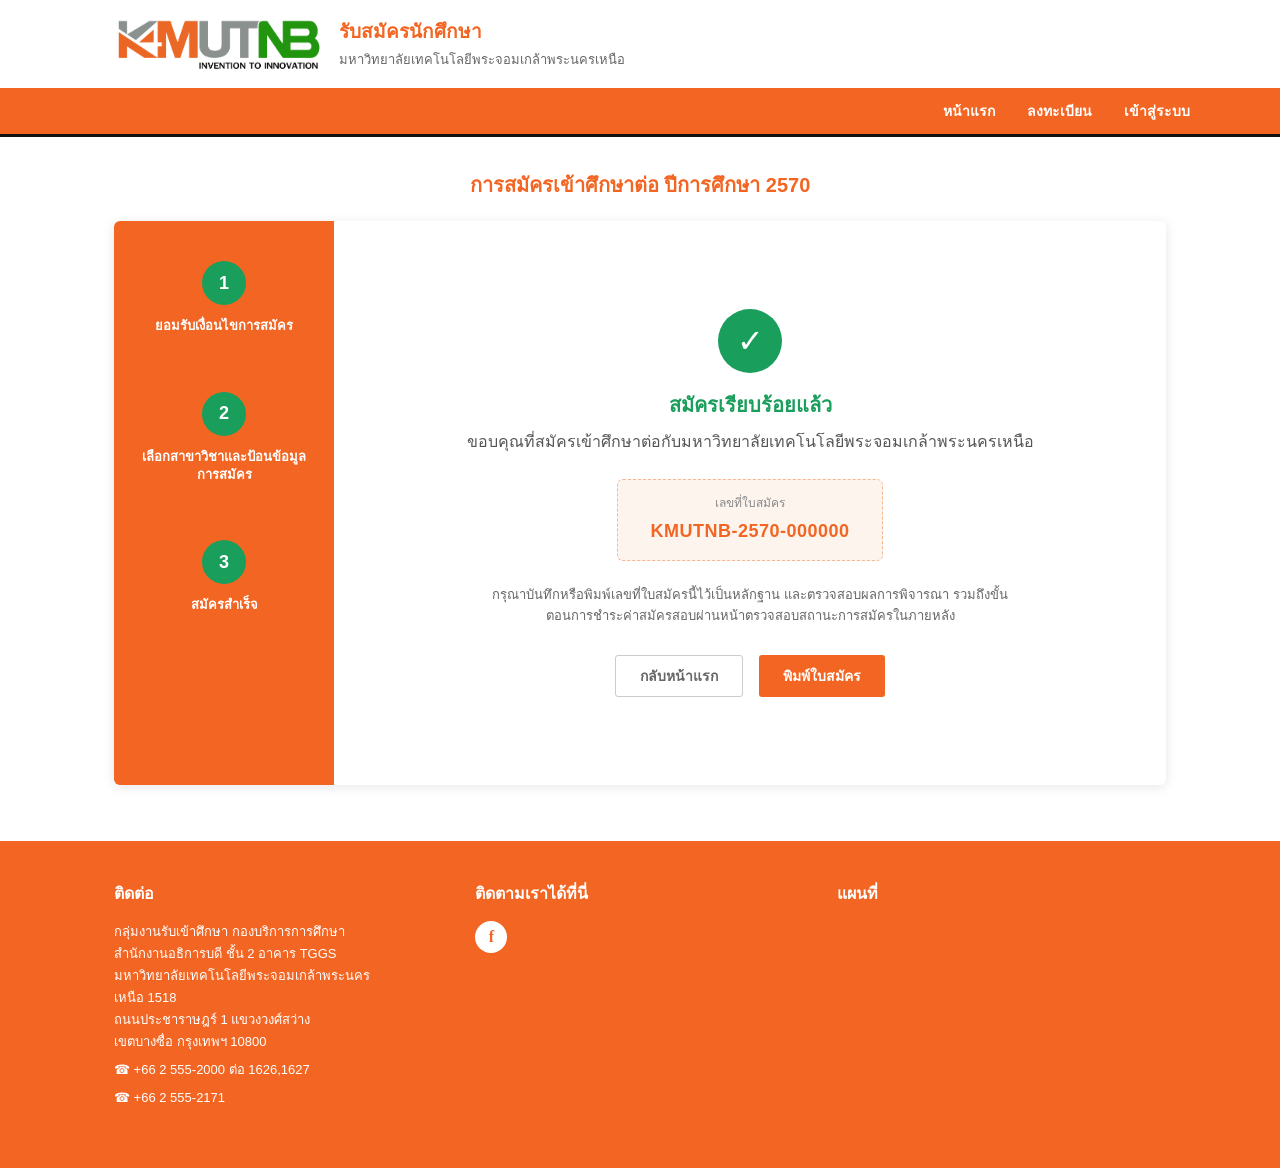
<file: login4.html>
<!DOCTYPE html>
<html lang="th">
<head>
<meta charset="UTF-8">
<meta name="viewport" content="width=device-width, initial-scale=1.0">
<title>สมัครสำเร็จ</title>
<link rel="stylesheet" href="css/style.css">
</head>
<body>

  <header class="header">
    <div class="header-top">
      <div class="logo">
        <img src="img/logo kmutnb final.png" alt="KMUTNB Logo">
      </div>
      <div class="university-text">
        <div class="thai-name">รับสมัครนักศึกษา</div>
        <div class="eng-name">มหาวิทยาลัยเทคโนโลยีพระจอมเกล้าพระนครเหนือ</div>
      </div>
    </div>

    <nav class="navbar">
      <div class="navbar-inner">
        <a href="index.html">หน้าแรก</a>
        <a href="apply.html">ลงทะเบียน</a>
        <a href="login.html">เข้าสู่ระบบ</a>
      </div>
    </nav>
  </header>

  <main class="main">
    <h2 class="page-title">การสมัครเข้าศึกษาต่อ ปีการศึกษา 2570</h2>

    <div class="wizard">
      <!-- Step sidebar -->
      <aside class="wizard-sidebar">
        <ol class="step-list">
          <li class="step-item step-item--done">
            <span class="step-circle">1</span>
            <span class="step-label">ยอมรับเงื่อนไขการสมัคร</span>
          </li>
          <li class="step-item step-item--done">
            <span class="step-circle">2</span>
            <span class="step-label">เลือกสาขาวิชาและป้อนข้อมูลการสมัคร</span>
          </li>
          <li class="step-item step-item--done">
            <span class="step-circle">3</span>
            <span class="step-label">สมัครสำเร็จ</span>
          </li>
        </ol>
      </aside>

      <!-- Success content -->
      <section class="wizard-content">
        <div class="success-card success-card--wizard">
          <div class="success-icon">✓</div>
          <p class="success-status success-status--big">สมัครเรียบร้อยแล้ว</p>
          <p class="success-greeting">
            ขอบคุณที่สมัครเข้าศึกษาต่อกับมหาวิทยาลัยเทคโนโลยีพระจอมเกล้าพระนครเหนือ
          </p>

          <div class="application-ref">
            <span class="application-ref-label">เลขที่ใบสมัคร</span>
            <span class="application-ref-number">KMUTNB-2570-000000</span>
          </div>

          <p class="success-note">
            กรุณาบันทึกหรือพิมพ์เลขที่ใบสมัครนี้ไว้เป็นหลักฐาน และตรวจสอบผลการพิจารณา
            รวมถึงขั้นตอนการชำระค่าสมัครสอบผ่านหน้าตรวจสอบสถานะการสมัครในภายหลัง
          </p>

          <div class="success-actions success-actions--center">
            <a href="index.html" class="btn-outline">กลับหน้าแรก</a>
            <button type="button" class="btn-primary" onclick="window.print()">พิมพ์ใบสมัคร</button>
          </div>
        </div>
      </section>
    </div>
  </main>

  <footer class="footer">
    <div class="footer-container">
      <div class="footer-contact">
        <h3>ติดต่อ</h3>
        <p>กลุ่มงานรับเข้าศึกษา กองบริการการศึกษา</p>
        <p>สำนักงานอธิการบดี ชั้น 2 อาคาร TGGS</p>
        <p>มหาวิทยาลัยเทคโนโลยีพระจอมเกล้าพระนคร</p>
        <p>เหนือ 1518</p>
        <p>ถนนประชาราษฎร์ 1 แขวงวงศ์สว่าง</p>
        <p>เขตบางซื่อ กรุงเทพฯ 10800</p>
        <p class="phone">☎ +66 2 555-2000 ต่อ 1626,1627</p>
        <p class="phone">☎ +66 2 555-2171</p>
      </div>

      <div class="footer-social">
        <h3>ติดตามเราได้ที่นี่</h3>
        <a href="https://www.facebook.com/admission.kmutnb#" class="facebook-icon">f</a>
      </div>

      <div class="footer-map">
        <h3>แผนที่</h3>
        <iframe src="https://www.google.com/maps/embed?pb=!1m18!1m12!1m3!1d991828.8006073144!2d99.29480537812503!3d13.819137000000016!2m3!1f0!2f0!3f0!3m2!1i1024!2i768!4f13.1!3m3!1m2!1s0x30e29b877800c9af%3A0xd754c571fc7177b!2z4Lih4Lir4Liy4Lin4Li04LiX4Lii4Liy4Lil4Lix4Lii4LmA4LiX4LiE4LmC4LiZ4LmC4Lil4Lii4Li14Lie4Lij4Liw4LiI4Lit4Lih4LmA4LiB4Lil4LmJ4Liy4Lie4Lij4Liw4LiZ4LiE4Lij4LmA4Lir4LiZ4Li34Lit!5e0!3m2!1sth!2sth!4v1788426462247!5m2!1sth!2sth"
          loading="lazy" referrerpolicy="strict-origin-when-cross-origin"></iframe>
      </div>
    </div>
  </footer>
</body>
</html>
</file>
<file: css/style.css>
/* ---------- Reset & base ---------- */
* {
  box-sizing: border-box;
  margin: 0;
  padding: 0;
}

body {
  font-family: "Sarabun", "Segoe UI", Tahoma, sans-serif;
  color: #333333;
  background-color: #ffffff;
  line-height: 1.6;
}

a {
  text-decoration: none;
  color: inherit;
}

ul {
  list-style: disc;
  padding-left: 22px;
}

img {
  max-width: 100%;
  display: block;
}

/* ---------- Header ---------- */
.header {
  background-color: #ffffff;
  border-bottom: 3px solid #111111;
}

.header-top {
  max-width: 1100px;
  margin: 0 auto;
  padding: 16px 24px;
  display: flex;
  align-items: center;
  gap: 16px;
}

.logo img {
  height: 56px;
  width: auto;
}

.university-text {
  display: flex;
  flex-direction: column;
  gap: 2px;
}

.thai-name {
  font-size: 19px;
  font-weight: 700;
  color: #f26522;
}

.eng-name {
  font-size: 13px;
  color: #666666;
}

.orange-line {
  height: 4px;
  background-color: #d9531e;
}

/* ---------- Navbar ---------- */
.navbar {
  background-color: #f26522;
  padding: 12px 24px;
}

.navbar,
.navbar-inner {
  display: flex;
  align-items: center;
  justify-content: flex-end;
  gap: 32px;
}

.navbar-inner {
  max-width: 1100px;
  width: 100%;
  margin: 0 auto;
}

.navbar a {
  color: #ffffff;
  font-size: 14px;
  font-weight: 600;
}

.navbar a:hover {
  text-decoration: underline;
}

/* ---------- Main (shared) ---------- */
.main {
  max-width: 1100px;
  margin: 0 auto;
  padding: 32px 24px 56px;
}

.page-title {
  color: #f26522;
  font-size: 20px;
  font-weight: 700;
  text-align: center;
  margin-bottom: 20px;
}

/* ---------- Homepage sections ---------- */
.hero-banner {
  width: 100%;
  height: auto;
  border-radius: 6px;
  margin-bottom: 32px;
}

.section {
  margin-bottom: 40px;
}

.section h2 {
  color: #f26522;
  font-size: 20px;
  font-weight: 700;
  text-align: center;
  margin-bottom: 20px;
}

.video {
  max-width: 900px;
  margin: 0 auto;
  border-radius: 6px;
  overflow: hidden;
  box-shadow: 0 2px 12px rgba(17, 17, 17, 0.12);
}

.video iframe {
  width: 100%;
  height: 460px;
  border: 0;
  display: block;
}

.timeline-img {
  max-width: 90%;
  margin: 0 auto;
  border-radius: 6px;
  box-shadow: 0 2px 12px rgba(17, 17, 17, 0.08);
}

/* ---------- Info card (apply page) ---------- */
.info-card {
  background-color: #ffffff;
  border: 1px solid #eee0d6;
  border-radius: 6px;
  box-shadow: 0 2px 10px rgba(17, 17, 17, 0.06);
  padding: 24px 28px;
  margin-bottom: 24px;
  border-top: 4px solid #f26522;
}

.intro {
  font-size: 14px;
  color: #444444;
  margin-bottom: 20px;
}

.info-block {
  padding-left: 14px;
  border-left: 3px solid #f9c9a6;
  margin-bottom: 16px;
}

.info-block:last-child {
  margin-bottom: 0;
}

.info-block--warning {
  border-left-color: #f26522;
}

.section-label {
  font-size: 14px;
  font-weight: 700;
  color: #222222;
  margin-bottom: 6px;
}

.info-list {
  font-size: 14px;
  color: #444444;
}

.info-list li {
  margin-bottom: 2px;
}

/* ---------- Success card (apply2 page) ---------- */
.success-card {
  background-color: #ffffff;
  border: 1px solid #eee0d6;
  border-radius: 6px;
  box-shadow: 0 2px 10px rgba(17, 17, 17, 0.06);
  border-top: 4px solid #f26522;
  padding: 48px 32px;
  text-align: center;
}

.success-greeting {
  font-size: 16px;
  color: #222222;
  margin-bottom: 10px;
}

.success-status {
  font-size: 14px;
  font-weight: 700;
  color: #1a9e5c;
  margin-bottom: 28px;
}

.success-actions {
  display: flex;
  justify-content: flex-end;
}

/* ---------- Form card (apply page) ---------- */
.form-card {
  background-color: #f26522;
  border-radius: 6px;
  padding: 40px;
}

.form-card form {
  max-width: 340px;
  margin: 0 auto;
}

.form-group {
  margin-bottom: 16px;
}

.form-group label {
  display: block;
  font-size: 13px;
  color: #ffffff;
  margin-bottom: 4px;
}

.form-group input[type="text"],
.form-group input[type="password"],
.form-group input[type="email"] {
  width: 100%;
  padding: 8px 10px;
  border: 1px solid #d9d9d9;
  border-radius: 3px;
  font-size: 14px;
  background-color: #ffffff;
  color: #333333;
}

.form-group input::placeholder {
  color: #b3b3b3;
}

.form-footer {
  display: flex;
  align-items: center;
  justify-content: space-between;
  margin-top: 24px;
}

.form-footer--end {
  justify-content: flex-end;
}

/* ---------- Wizard (login2 page) ---------- */
.wizard {
  display: flex;
  align-items: stretch;
  border-radius: 6px;
  overflow: hidden;
  box-shadow: 0 2px 12px rgba(17, 17, 17, 0.1);
}

.wizard-sidebar {
  flex: 0 0 220px;
  background-color: #f26522;
  padding: 40px 20px;
}

.step-list {
  list-style: none;
  padding: 0;
  display: flex;
  flex-direction: column;
  gap: 56px;
}

.step-item {
  display: flex;
  flex-direction: column;
  align-items: center;
  text-align: center;
  gap: 12px;
}

.step-circle {
  width: 44px;
  height: 44px;
  border-radius: 50%;
  background-color: #d9d9d9;
  color: #ffffff;
  display: flex;
  align-items: center;
  justify-content: center;
  font-size: 18px;
  font-weight: 700;
}

.step-item--done .step-circle {
  background-color: #1a9e5c;
}

.step-item--active .step-circle {
  background-color: #ffffff;
  color: #f26522;
}

.step-label {
  color: #ffffff;
  font-size: 13px;
  font-weight: 600;
  line-height: 1.4;
}

.wizard-content {
  flex: 1;
  background-color: #ffffff;
  padding: 32px;
}

.terms-box {
  border: 1px solid #f7b78c;
  border-radius: 6px;
  padding: 24px 32px;
}

.terms-title {
  color: #f26522;
  font-size: 16px;
  font-weight: 700;
  text-align: center;
  margin-bottom: 18px;
  line-height: 1.5;
}

.terms-lead {
  font-size: 14px;
  color: #444444;
  margin-bottom: 16px;
}

.terms-list {
  padding-left: 20px;
  margin-bottom: 16px;
}

.terms-list li {
  font-size: 14px;
  color: #333333;
  margin-bottom: 12px;
}

.terms-list a {
  color: #1a56d6;
  text-decoration: underline;
}

.terms-footnote {
  font-size: 13px;
  font-weight: 700;
  color: #f26522;
  margin-bottom: 20px;
}

.terms-actions {
  display: flex;
  justify-content: flex-end;
}

@media (max-width: 720px) {
  .wizard {
    flex-direction: column;
  }

  .wizard-sidebar {
    flex: none;
    padding: 24px 20px;
  }

  .step-list {
    flex-direction: row;
    justify-content: space-between;
    gap: 12px;
  }

  .step-label {
    display: none;
  }

  .wizard-content {
    padding: 20px;
  }

  .terms-box {
    padding: 20px;
  }
}

/* ---------- Checkbox Component (Fixed) ---------- */
.form-group .checkbox-label {
  display: flex !important;
  flex-direction: row !important;
  align-items: flex-start !important;
  gap: 10px !important;
  font-size: 13px;
  color: #ffffff;
  cursor: pointer;
  margin-bottom: 0;
}

.form-group .checkbox-label input[type="checkbox"],
.form-panel .form-group .checkbox-label input[type="checkbox"] {
  display: block !important;
  width: 16px !important;
  height: 16px !important;
  min-width: 16px !important;
  max-width: 16px !important;
  margin: 4px 0 0 0 !important;
  padding: 0 !important;
  flex-shrink: 0 !important;
  cursor: pointer;
}

.checkbox-label--dark {
  color: #333333 !important;
  line-height: 1.6;
}

.btn-submit {
  background-color: #ffffff;
  color: #f26522;
  border: none;
  border-radius: 3px;
  padding: 9px 22px;
  font-size: 14px;
  font-weight: 700;
  cursor: pointer;
  transition: background-color 0.15s ease;
}

.btn-submit:hover {
  background-color: #f4f4f4;
}

.btn-primary {
  display: inline-block;
  background-color: #f26522;
  color: #ffffff;
  border: none;
  border-radius: 3px;
  padding: 9px 24px;
  font-size: 14px;
  font-weight: 700;
  cursor: pointer;
  transition: background-color 0.15s ease;
}

.btn-primary:hover {
  background-color: #d9531e;
}

.btn-outline {
  display: inline-block;
  background-color: #ffffff;
  color: #666666;
  border: 1px solid #cccccc;
  border-radius: 3px;
  padding: 9px 24px;
  font-size: 14px;
  font-weight: 700;
  cursor: pointer;
  transition: background-color 0.15s ease;
}

.btn-outline:hover {
  background-color: #f4f4f4;
}

/* ---------- Application form panel (login3 page) ---------- */
.form-panel {
  background-color: #ffffff;
  border: 1px solid #c9dcf5;
  border-top: 6px solid #f26522;
  border-radius: 6px;
  padding: 28px 32px;
}

.form-section {
  margin-bottom: 28px;
}

.form-section:last-of-type {
  margin-bottom: 20px;
}

.form-section-title {
  font-size: 15px;
  font-weight: 700;
  color: #222222;
  margin-bottom: 16px;
}

.form-panel .form-group label {
  color: #333333;
}

.form-panel .form-group input:not([type="checkbox"]):not([type="radio"]),
.form-panel .form-group select {
  width: 100%;
  padding: 8px 10px;
  border: 1px solid #d9d9d9;
  border-radius: 3px;
  font-size: 14px;
  background-color: #ffffff;
  color: #333333;
}

.form-panel .form-group input[type="file"] {
  padding: 4px 0;
  border: none;
}

.form-row-2 {
  display: grid;
  grid-template-columns: 1fr 1fr;
  gap: 16px;
}

.radio-inline {
  display: flex;
  gap: 24px;
  padding-top: 6px;
}

.radio-label {
  display: flex;
  align-items: center;
  gap: 6px;
  font-size: 14px;
  color: #333333;
}

.form-panel .form-footer {
  justify-content: flex-end;
  gap: 16px;
  margin-top: 8px;
}

/* ---------- Wizard success card (login4 page) ---------- */
.success-card--wizard {
  border: none;
  box-shadow: none;
  padding: 56px 32px;
}

.success-icon {
  width: 64px;
  height: 64px;
  margin: 0 auto 16px;
  border-radius: 50%;
  background-color: #1a9e5c;
  color: #ffffff;
  font-size: 32px;
  display: flex;
  align-items: center;
  justify-content: center;
}

.success-status--big {
  font-size: 20px;
  margin-bottom: 8px;
}

.success-card--wizard .success-greeting {
  color: #555555;
  margin-bottom: 24px;
}

.application-ref {
  display: inline-flex;
  flex-direction: column;
  gap: 4px;
  background-color: #fef4ee;
  border: 1px dashed #f7b78c;
  border-radius: 6px;
  padding: 14px 32px;
  margin-bottom: 24px;
}

.application-ref-label {
  font-size: 12px;
  color: #888888;
}

.application-ref-number {
  font-size: 18px;
  font-weight: 700;
  color: #f26522;
  letter-spacing: 0.5px;
}

.success-note {
  font-size: 13px;
  color: #666666;
  max-width: 520px;
  margin: 0 auto 28px;
}

.success-actions--center {
  justify-content: center;
  gap: 16px;
}

@media (max-width: 640px) {
  .form-row-2 {
    grid-template-columns: 1fr;
  }
}

.btn-submit:focus-visible,
.form-group input:focus-visible,
.checkbox-label input:focus-visible {
  outline: 2px solid #111111;
  outline-offset: 2px;
}

/* ---------- Footer (shared) ---------- */
.footer {
  background-color: #f26522;
  color: #ffffff;
  padding: 40px 0;
}

.footer-container {
  max-width: 1100px;
  margin: 0 auto;
  padding: 0 24px;
  display: flex;
  flex-wrap: wrap;
  gap: 32px;
  justify-content: space-between;
}

.footer-contact,
.footer-social,
.footer-map {
  flex: 1 1 260px;
}

.footer h3 {
  font-size: 16px;
  font-weight: 700;
  margin-bottom: 14px;
}

.footer p {
  font-size: 13px;
  line-height: 1.7;
}

.phone {
  margin-top: 6px;
}

.facebook-icon {
  display: inline-flex;
  align-items: center;
  justify-content: center;
  width: 32px;
  height: 32px;
  background-color: #ffffff;
  color: #f26522;
  border-radius: 50%;
  font-weight: 700;
  font-family: Georgia, serif;
}

.footer-map iframe {
  width: 100%;
  max-width: 320px;
  height: 200px;
  border: 0;
  border-radius: 4px;
}

/* ---------- Responsive ---------- */
@media (max-width: 640px) {
  .header-top {
    flex-direction: column;
    text-align: center;
    gap: 8px;
  }

  .navbar,
  .navbar-inner {
    justify-content: center;
    gap: 20px;
    flex-wrap: wrap;
  }

  .form-card {
    padding: 24px 20px;
  }

  .form-footer {
    flex-direction: column;
    gap: 16px;
    align-items: flex-start;
  }

  .video iframe {
    height: 220px;
  }

  .footer-map iframe {
    max-width: 100%;
  }
}
</file>
